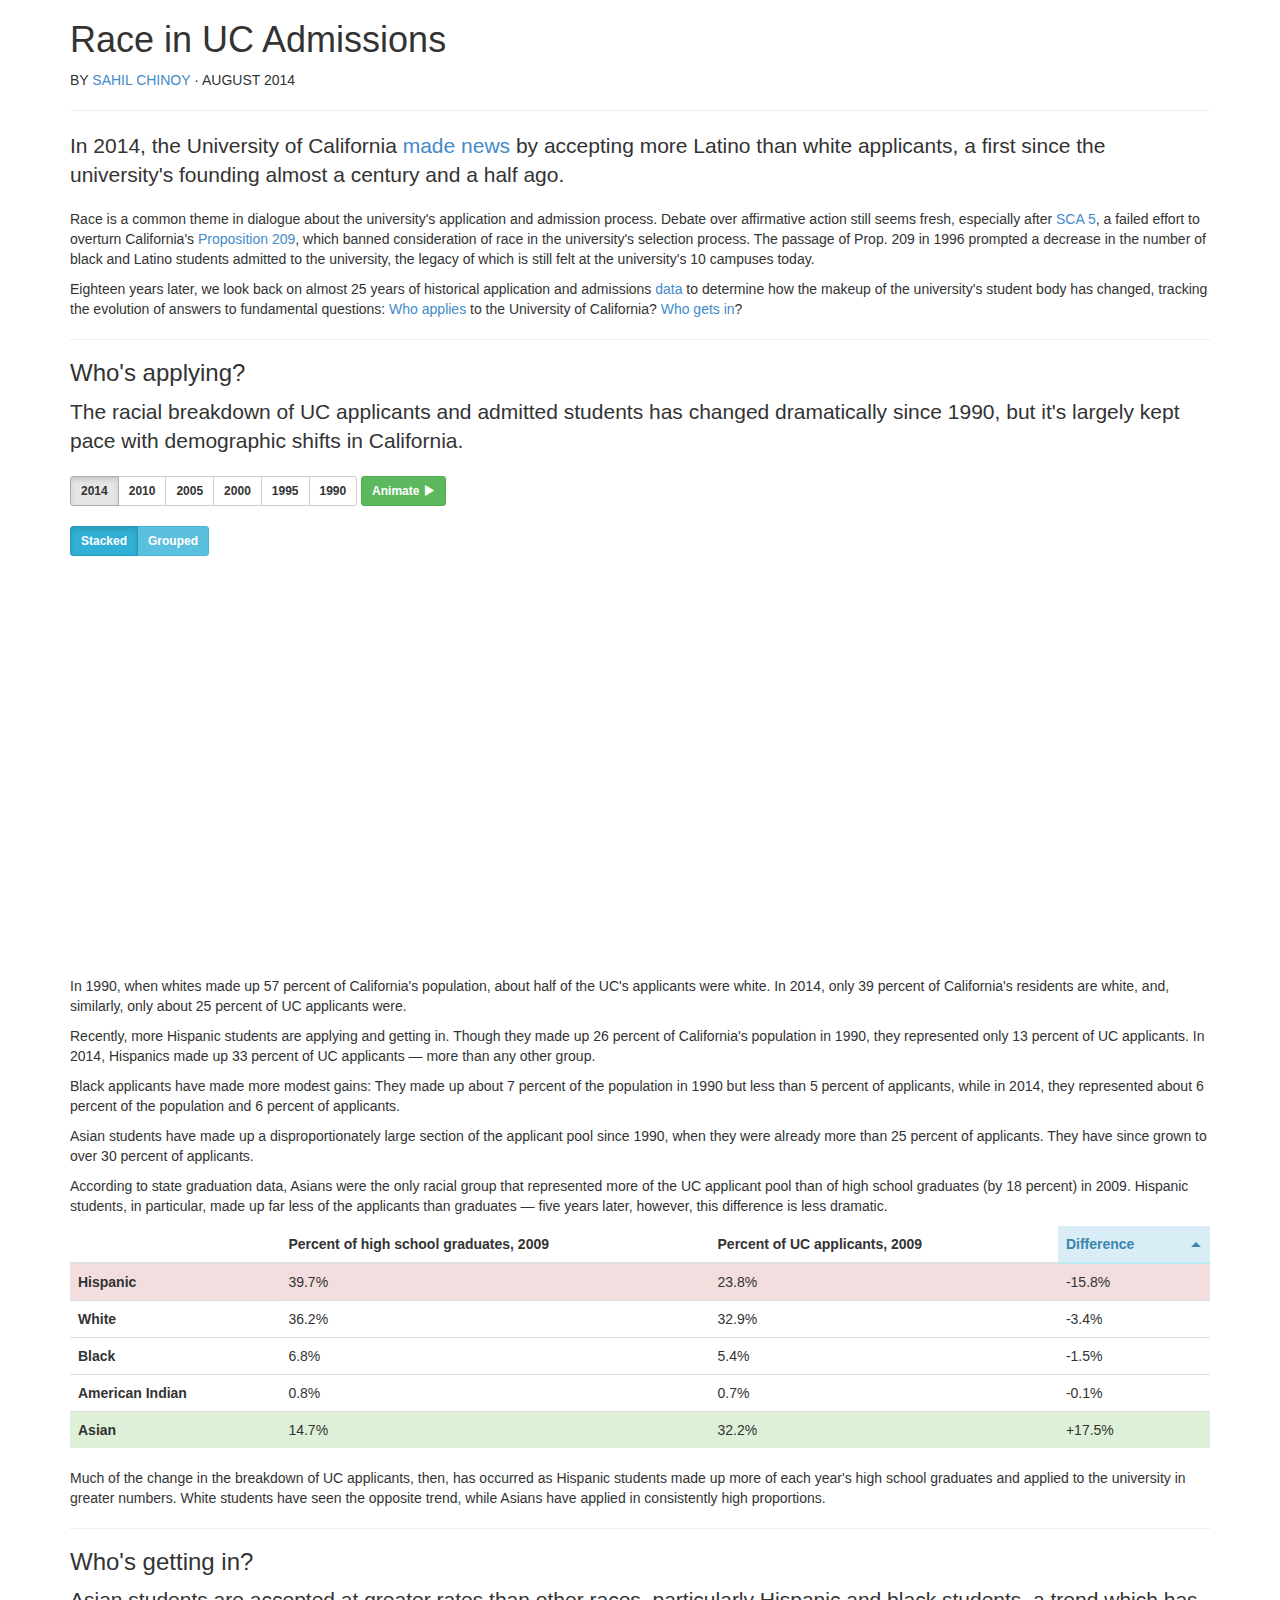
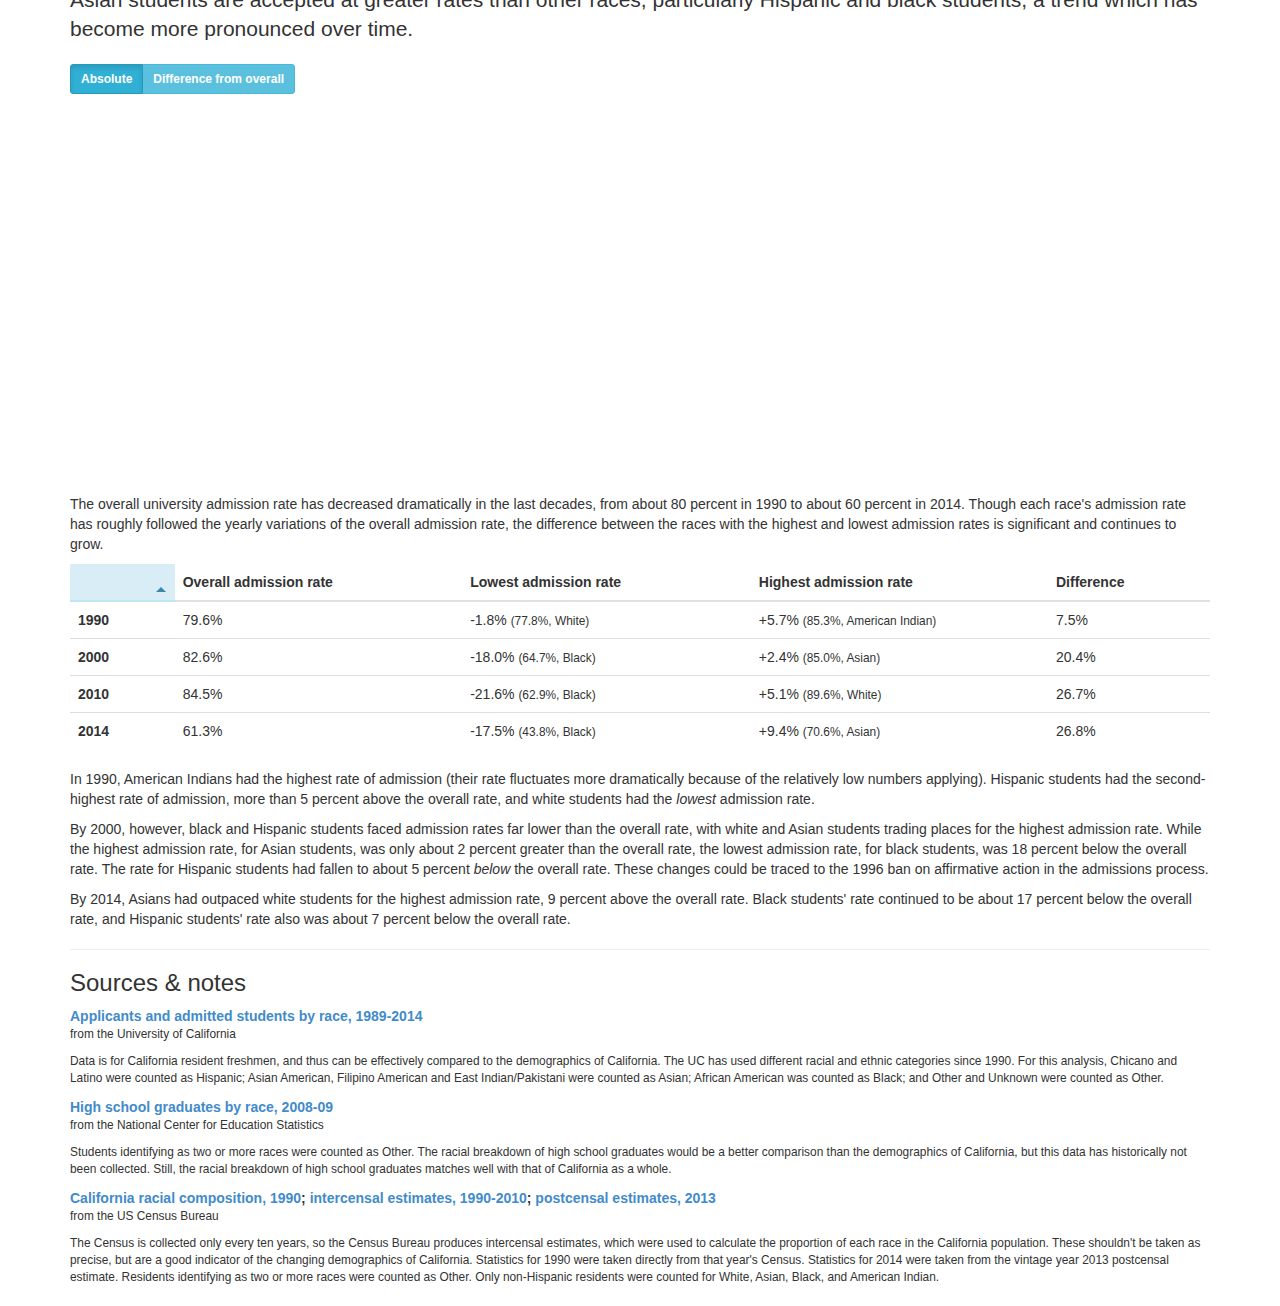
<file: index.html>
<!DOCTYPE html>
<html lang="en">
  <head>
    <meta charset="utf-8">
    <meta http-equiv="X-UA-Compatible" content="IE=edge">
    <meta name="viewport" content="width=device-width, initial-scale=1">
    <meta name="description" content="Analyzing racial data in University of California applicants and admitted students.">
    <meta name="author" content="Sahil Chinoy">
    <link rel="icon" href="../../favicon.ico">

    <title>Race in UC Admissions</title>

    <!-- Bootstrap core CSS -->
    <link href="./css/bootstrap.min.css" rel="stylesheet">
    <!-- Bootstrap theme 
    <link href="./css/bootstrap-theme.min.css" rel="stylesheet">-->

    <!-- Custom styles for this template -->
    <link href="./css/sortable-theme-bootstrap.css" rel="stylesheet">
    <link href="./css/custom.css" rel="stylesheet">
    <link href="./css/nv.d3.css" rel="stylesheet">
      
    
      
      <script>
  (function(i,s,o,g,r,a,m){i['GoogleAnalyticsObject']=r;i[r]=i[r]||function(){
  (i[r].q=i[r].q||[]).push(arguments)},i[r].l=1*new Date();a=s.createElement(o),
  m=s.getElementsByTagName(o)[0];a.async=1;a.src=g;m.parentNode.insertBefore(a,m)
  })(window,document,'script','//www.google-analytics.com/analytics.js','ga');

  ga('create', 'UA-54004214-1', 'auto');
  ga('send', 'pageview');

</script>

  </head>

  <body role="document">

    <div id="container" class="container theme-showcase" role="main">

      <h1>Race in UC Admissions</h1>
        <p class="text-uppercase">by <a href="http://sahilchinoy.github.io" target="_blank">Sahil Chinoy</a> &middot; August 2014</p>
        
        <hr>

      <p class="lead">In 2014, the University of California <a href="http://www.huffingtonpost.com/2014/04/21/latino-white-uc-admissions_n_5187943.html" target="_blank">made news</a> by accepting more Latino than white applicants, a first since the university's founding almost a century and a half ago.</p>
      <p>Race is a common theme in dialogue about the university's application and admission process. Debate over affirmative action still seems fresh, especially after <a href="http://en.wikipedia.org/wiki/Senate_Constitutional_Amendment_No.5" target="_blank">SCA 5</a>, a failed effort to overturn California's <a href="http://en.wikipedia.org/wiki/California_Proposition_209" target="_blank">Proposition 209</a>, which banned consideration of race in the university's selection process. The passage of Prop. 209 in 1996 prompted a decrease in the number of black and Latino students admitted to the university, the legacy of which is still felt at the university's 10 campuses today.</p>
      <p>Eighteen years later, we look back on almost 25 years of historical application and admissions <a href="#sources">data</a> to determine how the makeup of the university's student body has changed, tracking the evolution of answers to fundamental questions: <a href="#applying">Who applies</a> to the University of California? <a href="#admitted">Who gets in</a>?</p>

      <hr>

      <h3 id="applying">Who's applying?</h3>
      
      <p class="lead">The racial breakdown of UC applicants and admitted students has changed dramatically since 1990, but it's largely kept pace with demographic shifts in California.</p>

        <div class="btn-group">
        <button id="y14" class="year btn btn-sm btn-default active" onClick="changeYear(2014)"><strong>2014</strong></button>
        <button id="y10" class="year btn btn-sm btn-default" onClick="changeYear(2010)"><strong>2010</strong></button>
        <button id="y05" class="year btn btn-sm btn-default" onClick="changeYear(2005)"><strong>2005</strong></button>
        <button id="y00" class="year btn btn-sm btn-default" onClick="changeYear(2000)"><strong>2000</strong></button>
        <button id="y95" class="year btn btn-sm btn-default" onClick="changeYear(1995)"><strong>1995</strong></button>
        <button id="y90" class="year btn btn-sm btn-default" onClick="changeYear(1990)"><strong>1990</strong></button>
        </div>
        
        <button id="animateBtn" class="btn btn-sm btn-success" onClick="animate_bar()"><strong>Animate <span class="glyphicon glyphicon-play"></span></strong></button>
        <br>
        <br>
        
        <div class="btn-group">
        <button id="stacked" class="btn btn-sm btn-info active" onClick="toStacked()"><strong>Stacked</strong></button>
        <button id="grouped" class="btn btn-sm btn-info" onClick="toGrouped()"><strong>Grouped</strong></button>
        </div>

      <div id="barChart">
       <svg></svg>
      </div>

        <div class="container">
        <div id="legend" style="clear:both;"></div>
        </div>

      </br>

      
      <p>In 1990, when whites made up 57 percent of California's population, about half of the UC's applicants were white. In 2014, only 39 percent of California's residents are white, and, similarly, only about 25 percent of UC applicants were.</p>
      <p>Recently, more Hispanic students are applying and getting in. Though they made up 26 percent of California's population in 1990, they represented only 13 percent of UC applicants. In 2014, Hispanics made up 33 percent of UC applicants &mdash; more than any other group.</p>
      <p>Black applicants have made more modest gains: They made up about 7 percent of the population in 1990 but less than 5 percent of applicants, while in 2014, they represented about 6 percent of the population and 6 percent of applicants.</p>
      <p>Asian students have made up a disproportionately large section of the applicant pool since 1990, when they were already more than 25 percent of applicants. They have since grown to over 30 percent of applicants.</p>
      <p>According to state graduation data, Asians were the only racial group that represented more of the UC applicant pool than of high school graduates (by 18 percent) in 2009. Hispanic students, in particular, made up far less of the applicants than graduates &mdash; five years later, however, this difference is less dramatic.</p>

      <table class="table table-responsive table-hover sortable-theme-bootstrap" data-sortable>
            <thead>
              <tr>
                <th data-sortable="false"></th>
                <th>Percent of high school graduates, 2009</th>
                <th>Percent of UC applicants, 2009</th>
                <th data-sorted="true" data-sorted-direction="ascending">Difference</th>
              </tr>
            </thead>
            <tbody>
                <tr class="danger">
                    <th>Hispanic</th>
                    <td>39.7%</td>
                    <td>23.8%</td>
                    <td>-15.8%</td>
                </tr>
              <tr>
                <th>White</th>
                <td>36.2%</td>
                <td>32.9%</td>
                <td>-3.4%</td>
              </tr>
                <tr>
                <th>Black</th>
                <td>6.8%</td>
                <td>5.4%</td>
                <td>-1.5%</td>
              </tr>
                <tr>
                <th>American Indian</th>
                <td>0.8%</td>
                <td>0.7%</td>
                <td>-0.1%</td>
              </tr>
              <tr class="success">
                <th>Asian</th>
                <td>14.7%</td>
                <td>32.2%</td>
                <td>+17.5%</td>
              </tr>
            </tbody>
        </table>
      
      <p>Much of the change in the breakdown of UC applicants, then, has occurred as Hispanic students made up more of each year's high school graduates and applied to the university in greater numbers. White students have seen the opposite trend, while Asians have applied in consistently high proportions. </p>

      <hr>

      <h3 id="admitted">Who's getting in?</h3>
      <p class="lead">Asian students are accepted at greater rates than other races, particularly Hispanic and black students, a trend which has become more pronounced over time.</p>

    <div class="btn-group">
        <button id="absolute" class="btn btn-sm btn-info active" onClick="toAbsolute()"><strong>Absolute</strong></button>
        <button id="normalized" class="btn btn-sm btn-info" onClick="toNormalized()"><strong>Difference from overall</strong></button>
        </div>
    
    <div id="admissionsChart">
          <svg></svg>
    </div>
    <div class="container">
        <div id="legend2" style="clear:both;"></div>
    </div>

    <p>The overall university admission rate has decreased dramatically in the last decades, from about 80 percent in 1990 to about 60 percent in 2014. Though each race's admission rate has roughly followed the yearly variations of the overall admission rate, the difference between the races with the highest and lowest admission rates is significant and continues to grow. </p>
    
    <table class="table table-hover table-responsive sortable-theme-bootstrap" data-sortable>
            <thead>
          <tr>
            <th data-sorted="true" data-sorted-direction="ascending"></th>
            <th>Overall admission rate</th>
            <th>Lowest admission rate</th>
            <th>Highest admission rate</th>
            <th>Difference</th>
          </tr>
            </thead>
          <tr>
            <th>1990</th>
            <td>79.6%</td>
            <td>-1.8% <small>(77.8%, White)</small></td>
            <td>+5.7% <small>(85.3%, American Indian)</small></td>
            <td>7.5%</td>
          </tr>
          <tr>
            <th>2000</th>
            <td>82.6%</td>
            <td>-18.0% <small>(64.7%, Black)</small></td>
            <td>+2.4% <small>(85.0%, Asian)</small></td>
            <td>20.4%</td>
          </tr>
          <tr>
            <th>2010</th>
            <td>84.5%</td>
            <td>-21.6% <small>(62.9%, Black)</small></td>
            <td>+5.1% <small>(89.6%, White)</small></td>
            <td>26.7%</td>
          </tr>
          <tr>
            <th>2014</th>
            <td>61.3%</td>
            <td>-17.5% <small>(43.8%, Black)</small></td>
            <td>+9.4% <small>(70.6%, Asian)</small></td>
            <td>26.8%</td>
          </tr>
        </table>
      
      <p>In 1990, American Indians had the highest rate of admission (their rate fluctuates more dramatically because of the relatively low numbers applying). Hispanic students had the second-highest rate of admission, more than 5 percent above the overall rate, and white students had the <i>lowest</i> admission rate.</p>
      <p>By 2000, however, black and Hispanic students faced admission rates far lower than the overall rate, with white and Asian students trading places for the highest admission rate. While the highest admission rate, for Asian students, was only about 2 percent greater than the overall rate, the lowest admission rate, for black students, was 18 percent below the overall rate. The rate for Hispanic students had fallen to about 5 percent <i>below</i> the overall rate. These changes could be traced to the 1996 ban on affirmative action in the admissions process.</p>
      <p>By 2014, Asians had outpaced white students for the highest admission rate, 9 percent above the overall rate. Black students' rate continued to be about 17 percent below the overall rate, and Hispanic students' rate also was about 7 percent below the overall rate.</p>
      <hr>
    
    <h3 id="sources">Sources &amp; notes</h3>
    
    <dl>
        <dt><a href="http://www.ucop.edu/news/studstaff.html" target=_blank>Applicants and admitted students by race, 1989-2014</a></dt>
        <dd><small><p>from the University of California</p>
            <p>Data is for California resident freshmen, and thus can be effectively compared to the demographics of California. The UC has used different racial and ethnic categories since 1990. For this analysis, Chicano and Latino were counted as Hispanic; Asian American, Filipino American and East Indian/Pakistani were counted as Asian; African American was counted as Black; and Other and Unknown were counted as Other.</p></small></dd>
        
        <dt><a href="http://nces.ed.gov/programs/digest/d11/tables/dt11_114.asp" target="_blank">High school graduates by race, 2008-09</a></dt>
        <dd><small>
            <p>from the National Center for Education Statistics</p>
            <p>Students identifying as two or more races were counted as Other. The racial breakdown of high school graduates would be a better comparison than the demographics of California, but this data has historically not been collected. Still, the racial breakdown of high school graduates matches well with that of California as a whole.</p>
        </small></dd>
        
        <dt><a href="http://www.census.gov/population/www/documentation/twps0056/tabE-01.pdf" target="_blank">California racial composition, 1990</a>; <a href="http://www.census.gov/popest/data/intercensal/index.html" target="_blank"> intercensal estimates, 1990-2010</a>; <a href="http://www.census.gov/popest/data/index.html" target="_blank">postcensal estimates, 2013</a></dt>
        <dd><small>
            <p>from the US Census Bureau</p>
            <p>The Census is collected only every ten years, so the Census Bureau produces intercensal estimates, which were used to calculate the proportion of each race in the California population. These shouldn't be taken as precise, but are a good indicator of the changing demographics of California. Statistics for 1990 were taken directly from that year's Census. Statistics for 2014 were taken from the vintage year 2013 postcensal estimate. Residents identifying as two or more races were counted as Other. Only non-Hispanic residents were counted for White, Asian, Black, and American Indian.</p>
        </small></dd>
    </dl>


    </div> <!-- /container -->


    <!-- Bootstrap core JavaScript
    ================================================== -->
    <!-- Placed at the end of the document so the pages load faster -->

    <script src="https://ajax.googleapis.com/ajax/libs/jquery/1.11.1/jquery.min.js"></script>
    <script src="./js/bootstrap.min.js"></script>
    <script src="//ajax.googleapis.com/ajax/libs/jquery/1.11.1/jquery.min.js"></script>
    <script src="http://d3js.org/d3.v3.min.js"></script>
    <script src="./js/nv.d3.js"></script>
    <script src="./js/sortable.min.js"></script>

    <script src="./js/main.js"></script>

    <script src="./data/barData.js"></script>
    <script src="./data/admissionsData.js"></script>
    
    
    <script src="./js/legend.js"></script>
    <script src="./js/legend2.js"></script>
    <script src="./js/bar.js"></script>
    <script src="./js/line.js"></script>


  </body>


</html>
</file>
<file: css/custom.css>
@import url(http://fonts.googleapis.com/css?family=PT+Serif|PT+Serif:b|PT+Serif:i|PT+Sans|PT+Sans:b);

/*p:not(.lead) {
	font-family: 'PT Serif';
}*/


label {
	font-weight: normal;
	font-size: 10pt;
}

#barChart svg {
    height: 400px;
}

#lineChart svg {
    height: 400px;
}

#admissionsChart svg {
    height: 400px;
}
</file>
<file: css/nv.d3.css>
/********************
 * HTML CSS
 */


.chartWrap {
  margin: 0;
  padding: 0;
  overflow: hidden;
}

/********************
  Box shadow and border radius styling
*/
.nvtooltip.with-3d-shadow, .with-3d-shadow .nvtooltip {
  -moz-box-shadow: 0 5px 10px rgba(0,0,0,.2);
  -webkit-box-shadow: 0 5px 10px rgba(0,0,0,.2);
  box-shadow: 0 5px 10px rgba(0,0,0,.2);

  -webkit-border-radius: 6px;
  -moz-border-radius: 6px;
  border-radius: 6px;
}

/********************
 * TOOLTIP CSS
 */

.nvtooltip {
  color: rgb(255,255,255);
    position: absolute;
  background-color: rgba(0,0,0,0.7);
  padding: 10px;
    border-radius: 5px;
  border: 1px solid rgba(0,0,0,.2);
  z-index: 10000;

  font-size: 14px;
  text-align: left;
  pointer-events: none;

  white-space: nowrap;

  -webkit-touch-callout: none;
  -webkit-user-select: none;
  -khtml-user-select: none;
  -moz-user-select: none;
  -ms-user-select: none;
  user-select: none;
}

/*Give tooltips that old fade in transition by
    putting a "with-transitions" class on the container div.
*/
.nvtooltip.with-transitions, .with-transitions .nvtooltip {
  transition: opacity 250ms linear;
  -moz-transition: opacity 250ms linear;
  -webkit-transition: opacity 250ms linear;

  transition-delay: 250ms;
  -moz-transition-delay: 250ms;
  -webkit-transition-delay: 250ms;
}

.nvtooltip.x-nvtooltip,
.nvtooltip.y-nvtooltip {
  padding: 8px;
}

.nvtooltip h3 {
  margin: 0;
  padding: 4px 14px;
  line-height: 18px;
  font-weight: normal;
  background-color: rgba(247,247,247,0.75);
  text-align: center;

  border-bottom: 1px solid #ebebeb;

  -webkit-border-radius: 5px 5px 0 0;
  -moz-border-radius: 5px 5px 0 0;
  border-radius: 5px 5px 0 0;
}

.nvtooltip p {
  margin: 0;
  padding: 5px 14px;
  text-align: center;
}

.nvtooltip span {
  display: inline-block;
  margin: 2px 0;
}

.nvtooltip table {
  margin: 6px;
  border-spacing:0;
}


.nvtooltip table td {
  padding: 2px 9px 2px 0;
  vertical-align: middle;
}

.nvtooltip table td.key {
  font-weight:normal;
}
.nvtooltip table td.value {
  text-align: right;
  font-weight: bold;
}

.nvtooltip table tr.highlight td {
  padding: 1px 9px 1px 0;
  border-bottom-style: solid;
  border-bottom-width: 1px;
  border-top-style: solid;
  border-top-width: 1px;
}

.nvtooltip table td.legend-color-guide div {
  width: 8px;
  height: 8px;
  vertical-align: middle;
}

.nvtooltip .footer {
  padding: 3px;
  text-align: center;
}


.nvtooltip-pending-removal {
  position: absolute;
  pointer-events: none;
}


/********************
 * SVG CSS
 */


svg {
  -webkit-touch-callout: none;
  -webkit-user-select: none;
  -khtml-user-select: none;
  -moz-user-select: none;
  -ms-user-select: none;
  user-select: none;
  /* Trying to get SVG to act like a greedy block in all browsers */
  display: block;
  width:100%;
  height:100%;
}


svg text {
  font: normal 12px Arial;
}

svg .title {
 font: bold 14px Arial;
}

.nvd3 .nv-background {
  fill: white;
  fill-opacity: 0;
  /*
  pointer-events: none;
  */
}

.nvd3.nv-noData {
  font-size: 18px;
  font-weight: bold;
}


/**********
*  Brush
*/

.nv-brush .extent {
  fill-opacity: .125;
  shape-rendering: crispEdges;
}



/**********
*  Legend
*/

.nvd3 .nv-legend .nv-series {
  cursor: pointer;
}

.nvd3 .nv-legend .disabled circle {
  fill-opacity: 0;
}



/**********
*  Axes
*/
.nvd3 .nv-axis {
  pointer-events:none;
}

.nvd3 .nv-axis path {
  fill: none;
  stroke: #000;
  stroke-opacity: .75;
  shape-rendering: crispEdges;
}

.nvd3 .nv-axis path.domain {
  stroke-opacity: .75;
}

.nvd3 .nv-axis.nv-x path.domain {
  stroke-opacity: 0;
}

.nvd3 .nv-axis line {
  fill: none;
  stroke: #e5e5e5;
  shape-rendering: crispEdges;
}

.nvd3 .nv-axis .zero line,
/*this selector may not be necessary*/ .nvd3 .nv-axis line.zero {
  stroke-opacity: .75;
}

.nvd3 .nv-axis .nv-axisMaxMin text {
  font-weight: bold;
}

.nvd3 .x  .nv-axis .nv-axisMaxMin text,
.nvd3 .x2 .nv-axis .nv-axisMaxMin text,
.nvd3 .x3 .nv-axis .nv-axisMaxMin text {
  text-anchor: middle
}



/**********
*  Brush
*/

.nv-brush .resize path {
  fill: #eee;
  stroke: #666;
}



/**********
*  Bars
*/

.nvd3 .nv-bars .negative rect {
    zfill: brown;
}

.nvd3 .nv-bars rect {
  zfill: steelblue;
  fill-opacity: 1;

  transition: fill-opacity 250ms linear;
  -moz-transition: fill-opacity 250ms linear;
  -webkit-transition: fill-opacity 250ms linear;
}

.nvd3 .nv-bars rect.hover {
  fill-opacity: 1;
}

.nvd3 .nv-bars .hover rect {
  fill: lightblue;
}

.nvd3 .nv-bars text {
  fill: rgba(0,0,0,0);
}

.nvd3 .nv-bars .hover text {
  fill: rgba(0,0,0,1);
}


/**********
*  Bars
*/

.nvd3 .nv-multibar .nv-groups rect,
.nvd3 .nv-multibarHorizontal .nv-groups rect,
.nvd3 .nv-discretebar .nv-groups rect {
  stroke-opacity: 0;

  transition: fill-opacity 250ms linear;
  -moz-transition: fill-opacity 250ms linear;
  -webkit-transition: fill-opacity 250ms linear;
}

.nvd3 .nv-multibar .nv-groups rect:hover,
.nvd3 .nv-multibarHorizontal .nv-groups rect:hover,
.nvd3 .nv-discretebar .nv-groups rect:hover {
  fill-opacity: 1;
}

.nvd3 .nv-discretebar .nv-groups text,
.nvd3 .nv-multibarHorizontal .nv-groups text {
  font-weight: bold;
  fill: rgba(0,0,0,1);
  stroke: rgba(0,0,0,0);
}

/***********
*  Pie Chart
*/

.nvd3.nv-pie path {
  stroke-opacity: 0;
  transition: fill-opacity 250ms linear, stroke-width 250ms linear, stroke-opacity 250ms linear;
  -moz-transition: fill-opacity 250ms linear, stroke-width 250ms linear, stroke-opacity 250ms linear;
  -webkit-transition: fill-opacity 250ms linear, stroke-width 250ms linear, stroke-opacity 250ms linear;

}

.nvd3.nv-pie .nv-slice text {
  stroke: #000;
  stroke-width: 0;
}

.nvd3.nv-pie path {
  stroke: #fff;
  stroke-width: 1px;
  stroke-opacity: 1;
}

.nvd3.nv-pie .hover path {
  fill-opacity: .7;
}
.nvd3.nv-pie .nv-label {
  pointer-events: none;
}
.nvd3.nv-pie .nv-label rect {
  fill-opacity: 0;
  stroke-opacity: 0;
}

/**********
* Lines
*/

.nvd3 .nv-groups path.nv-line {
  fill: none;
  stroke-width: 1.5px;
  /*
  stroke-linecap: round;
  shape-rendering: geometricPrecision;

  transition: stroke-width 250ms linear;
  -moz-transition: stroke-width 250ms linear;
  -webkit-transition: stroke-width 250ms linear;

  transition-delay: 250ms
  -moz-transition-delay: 250ms;
  -webkit-transition-delay: 250ms;
  */
}

.nvd3 .nv-groups path.nv-line.nv-thin-line {
  stroke-width: 1px;
}


.nvd3 .nv-groups path.nv-area {
  stroke: none;
  /*
  stroke-linecap: round;
  shape-rendering: geometricPrecision;

  stroke-width: 2.5px;
  transition: stroke-width 250ms linear;
  -moz-transition: stroke-width 250ms linear;
  -webkit-transition: stroke-width 250ms linear;

  transition-delay: 250ms
  -moz-transition-delay: 250ms;
  -webkit-transition-delay: 250ms;
  */
}

.nvd3 .nv-line.hover path {
  stroke-width: 6px;
}

/*
.nvd3.scatter .groups .point {
  fill-opacity: 0.1;
  stroke-opacity: 0.1;
}
  */

.nvd3.nv-line .nvd3.nv-scatter .nv-groups .nv-point {
  fill-opacity: 0;
  stroke-opacity: 0;
}

.nvd3.nv-scatter.nv-single-point .nv-groups .nv-point {
  fill-opacity: .5 !important;
  stroke-opacity: .5 !important;
}


.with-transitions .nvd3 .nv-groups .nv-point {
  transition: stroke-width 250ms linear, stroke-opacity 250ms linear;
  -moz-transition: stroke-width 250ms linear, stroke-opacity 250ms linear;
  -webkit-transition: stroke-width 250ms linear, stroke-opacity 250ms linear;

}

.nvd3.nv-scatter .nv-groups .nv-point.hover,
.nvd3 .nv-groups .nv-point.hover {
  stroke-width: 7px;
  fill-opacity: .95 !important;
  stroke-opacity: .95 !important;
}


.nvd3 .nv-point-paths path {
  stroke: #aaa;
  stroke-opacity: 0;
  fill: #eee;
  fill-opacity: 0;
}



.nvd3 .nv-indexLine {
  cursor: ew-resize;
}


/**********
* Distribution
*/

.nvd3 .nv-distribution {
  pointer-events: none;
}



/**********
*  Scatter
*/

/* **Attempting to remove this for useVoronoi(false), need to see if it's required anywhere
.nvd3 .nv-groups .nv-point {
  pointer-events: none;
}
*/

.nvd3 .nv-groups .nv-point.hover {
  stroke-width: 20px;
  stroke-opacity: .5;
}

.nvd3 .nv-scatter .nv-point.hover {
  fill-opacity: 1;
}

/*
.nv-group.hover .nv-point {
  fill-opacity: 1;
}
*/


/**********
*  Stacked Area
*/

.nvd3.nv-stackedarea path.nv-area {
  fill-opacity: .7;
  /*
  stroke-opacity: .65;
  fill-opacity: 1;
  */
  stroke-opacity: 0;

  transition: fill-opacity 250ms linear, stroke-opacity 250ms linear;
  -moz-transition: fill-opacity 250ms linear, stroke-opacity 250ms linear;
  -webkit-transition: fill-opacity 250ms linear, stroke-opacity 250ms linear;

  /*
  transition-delay: 500ms;
  -moz-transition-delay: 500ms;
  -webkit-transition-delay: 500ms;
  */

}

.nvd3.nv-stackedarea path.nv-area.hover {
  fill-opacity: .9;
  /*
  stroke-opacity: .85;
  */
}
/*
.d3stackedarea .groups path {
  stroke-opacity: 0;
}
  */



.nvd3.nv-stackedarea .nv-groups .nv-point {
  stroke-opacity: 0;
  fill-opacity: 0;
}

/*
.nvd3.nv-stackedarea .nv-groups .nv-point.hover {
  stroke-width: 20px;
  stroke-opacity: .75;
  fill-opacity: 1;
}*/



/**********
*  Line Plus Bar
*/

.nvd3.nv-linePlusBar .nv-bar rect {
  fill-opacity: .75;
}

.nvd3.nv-linePlusBar .nv-bar rect:hover {
  fill-opacity: 1;
}


/**********
*  Bullet
*/

.nvd3.nv-bullet { font: 10px sans-serif; }
.nvd3.nv-bullet .nv-measure { fill-opacity: .8; }
.nvd3.nv-bullet .nv-measure:hover { fill-opacity: 1; }
.nvd3.nv-bullet .nv-marker { stroke: #000; stroke-width: 2px; }
.nvd3.nv-bullet .nv-markerTriangle { stroke: #000; fill: #fff; stroke-width: 1.5px; }
.nvd3.nv-bullet .nv-tick line { stroke: #666; stroke-width: .5px; }
.nvd3.nv-bullet .nv-range.nv-s0 { fill: #eee; }
.nvd3.nv-bullet .nv-range.nv-s1 { fill: #ddd; }
.nvd3.nv-bullet .nv-range.nv-s2 { fill: #ccc; }
.nvd3.nv-bullet .nv-title { font-size: 14px; font-weight: bold; }
.nvd3.nv-bullet .nv-subtitle { fill: #999; }


.nvd3.nv-bullet .nv-range {
  fill: #bababa;
  fill-opacity: .4;
}
.nvd3.nv-bullet .nv-range:hover {
  fill-opacity: .7;
}



/**********
* Sparkline
*/

.nvd3.nv-sparkline path {
  fill: none;
}

.nvd3.nv-sparklineplus g.nv-hoverValue {
  pointer-events: none;
}

.nvd3.nv-sparklineplus .nv-hoverValue line {
  stroke: #333;
  stroke-width: 1.5px;
 }

.nvd3.nv-sparklineplus,
.nvd3.nv-sparklineplus g {
  pointer-events: all;
}

.nvd3 .nv-hoverArea {
  fill-opacity: 0;
  stroke-opacity: 0;
}

.nvd3.nv-sparklineplus .nv-xValue,
.nvd3.nv-sparklineplus .nv-yValue {
  /*
  stroke: #666;
  */
  stroke-width: 0;
  font-size: .9em;
  font-weight: normal;
}

.nvd3.nv-sparklineplus .nv-yValue {
  stroke: #f66;
}

.nvd3.nv-sparklineplus .nv-maxValue {
  stroke: #2ca02c;
  fill: #2ca02c;
}

.nvd3.nv-sparklineplus .nv-minValue {
  stroke: #d62728;
  fill: #d62728;
}

.nvd3.nv-sparklineplus .nv-currentValue {
  /*
  stroke: #444;
  fill: #000;
  */
  font-weight: bold;
  font-size: 1.1em;
}

/**********
* historical stock
*/

.nvd3.nv-ohlcBar .nv-ticks .nv-tick {
  stroke-width: 2px;
}

.nvd3.nv-ohlcBar .nv-ticks .nv-tick.hover {
  stroke-width: 4px;
}

.nvd3.nv-ohlcBar .nv-ticks .nv-tick.positive {
 stroke: #2ca02c;
}

.nvd3.nv-ohlcBar .nv-ticks .nv-tick.negative {
 stroke: #d62728;
}

.nvd3.nv-historicalStockChart .nv-axis .nv-axislabel {
  font-weight: bold;
}

.nvd3.nv-historicalStockChart .nv-dragTarget {
  fill-opacity: 0;
  stroke: none;
  cursor: move;
}

.nvd3 .nv-brush .extent {
  /*
  cursor: ew-resize !important;
  */
  fill-opacity: 0 !important;
}

.nvd3 .nv-brushBackground rect {
  stroke: #000;
  stroke-width: .4;
  fill: #fff;
  fill-opacity: .7;
}



/**********
* Indented Tree
*/


/**
 * TODO: the following 3 selectors are based on classes used in the example.  I should either make them standard and leave them here, or move to a CSS file not included in the library
 */
.nvd3.nv-indentedtree .name {
  margin-left: 5px;
}

.nvd3.nv-indentedtree .clickable {
  color: #08C;
  cursor: pointer;
}

.nvd3.nv-indentedtree span.clickable:hover {
  color: #005580;
  text-decoration: underline;
}


.nvd3.nv-indentedtree .nv-childrenCount {
  display: inline-block;
  margin-left: 5px;
}

.nvd3.nv-indentedtree .nv-treeicon {
  cursor: pointer;
  /*
  cursor: n-resize;
  */
}

.nvd3.nv-indentedtree .nv-treeicon.nv-folded {
  cursor: pointer;
  /*
  cursor: s-resize;
  */
}

/**********
* Parallel Coordinates
*/

.nvd3 .background path {
  fill: none;
  stroke: #ccc;
  stroke-opacity: .4;
  shape-rendering: crispEdges;
}

.nvd3 .foreground path {
  fill: none;
  stroke: steelblue;
  stroke-opacity: .7;
}

.nvd3 .brush .extent {
  fill-opacity: .3;
  stroke: #fff;
  shape-rendering: crispEdges;
}

.nvd3 .axis line, .axis path {
  fill: none;
  stroke: #000;
  shape-rendering: crispEdges;
}

.nvd3 .axis text {
  text-shadow: 0 1px 0 #fff;
}

/****
Interactive Layer
*/
.nvd3 .nv-interactiveGuideLine {
  pointer-events:none;
}
.nvd3 line.nv-guideline {
  stroke: #ccc;
}
</file>
